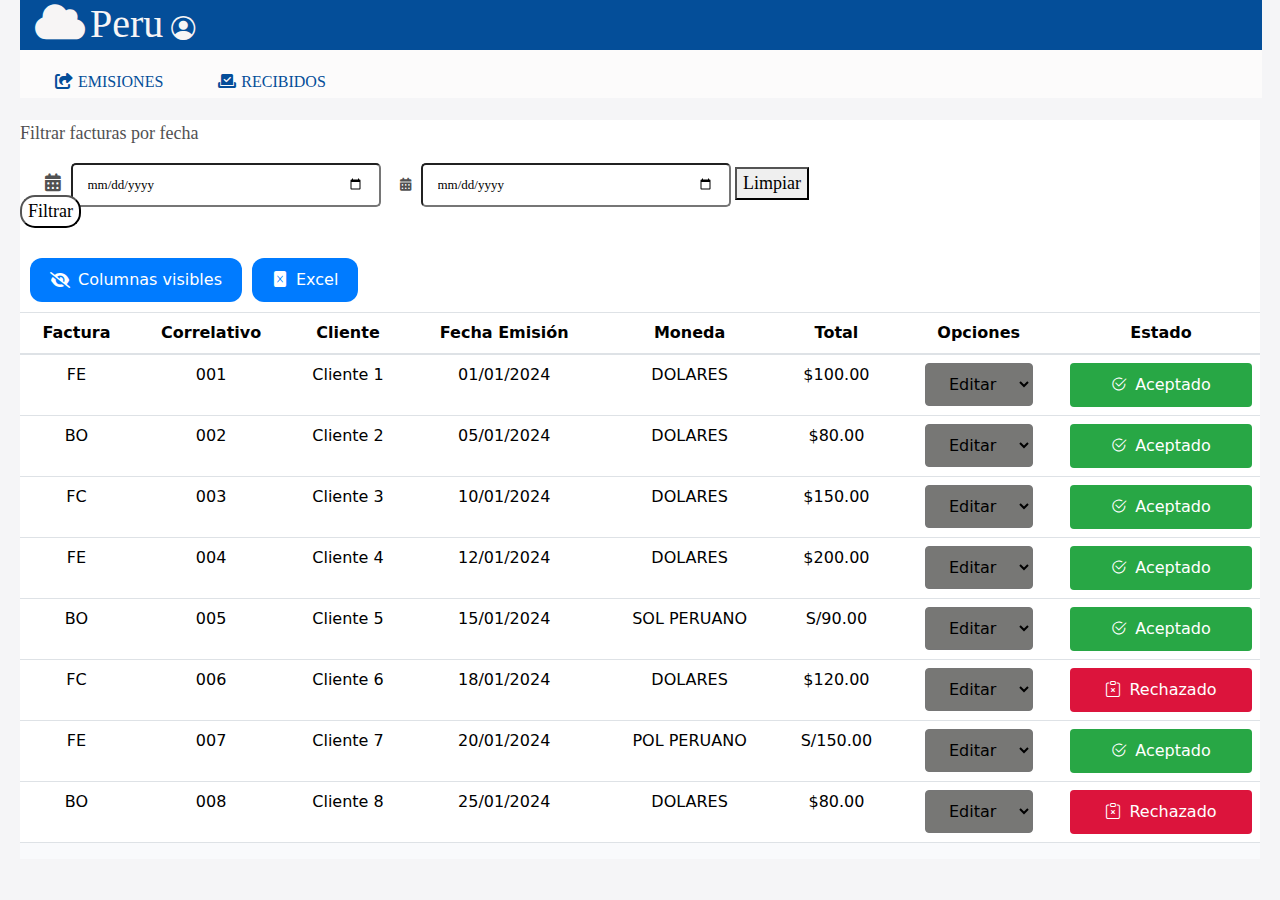
<file: index.html>
<!DOCTYPE html>
<html lang="en">
<head>
    <meta charset="UTF-8">
    <meta name="viewport" content="width=device-width, initial-scale=1.0">
    <title>Document</title>

    <link href="https://stackpath.bootstrapcdn.com/bootstrap/4.5.2/css/bootstrap.min.css" rel="stylesheet">

    
    <link rel="stylesheet" href="https://cdnjs.cloudflare.com/ajax/libs/font-awesome/6.5.1/css/all.min.css">
    <link href="https://cdn.jsdelivr.net/npm/bootstrap-icons@1.11.1/font/bootstrap-icons.css" rel="stylesheet">
    <link href="https://cdn.jsdelivr.net/npm/bootstrap@5.3.3/dist/css/bootstrap.min.css" rel="stylesheet">

    <link rel="stylesheet" href="/assest/css/styles.css">
</head>
<body>

    <header class="header">
            <h1><i class="fa-solid fa-cloud margen_icono img_margin"></i>Peru</h1> 
            <h1 onclick="openModal()"><i class="bi bi-person-circle me-2 ml-2" style="font-size: 1.5rem;"></i></h1>   
    </header>

    <div class="nav">
        <nav>
            <ul>
                <li><a href="modulo1.html"><i class="fa-solid fa-share-from-square img_margin"></i>EMISIONES</a></li>
                <li><a href="modulo2.html"><i class="fa-solid fa-check-to-slot img_margin"></i>RECIBIDOS</a></li>
            </ul>
            
        </nav>
    </div>


    <div class="filtro">
        <p>Filtrar facturas por fecha</p>

        <label style="margin-left: 10px;" for="inicio"><i class="fa-solid fa-calendar-days img_margin fecha1"></i></label>
        <input type="date" id="inicio" name="inicio">
        <label for=""><i class="fa-solid fa-calendar-days img_margin" style="font-size: small";></i></label>
        <input type="date">

        <button type="button" class="botones">Filtrar</button>
        <button type="button" onclick="">Limpiar</button>
    </div>

    <div class="contenido">
        <button><i class="fa-solid fa-eye-slash"></i>
            Columnas visibles
        </button>
        <button><i class="bi bi-file-excel-fill"></i>
            Excel
        </button>
    </div>

    <div class="contenedor table-responsive">
        <table class="table table-hover contenedor">
            <thead>
                <tr>
                    <th>Factura</th>
                    <th>Correlativo</th>
                    <th>Cliente</th>
                    <th>Fecha Emisión</th>
                    <th>Moneda</th>
                    <th>Total</th>
                    <th>Opciones</th>
                    <th>Estado</th>
                </tr>
            </thead>
            <tbody>
                <td>FE</td>
                    <td>001</td>
                    <td>Cliente 1</td>
                    <td>01/01/2024</td>
                    <td>DOLARES</td>
                    <td>$100.00</td>
                    <td>
                    <select>
                        <option>Editar</option>
                        <option value="delete">Eliminar</option>
                    </select>
                    </td>
                    <td>
                        <div class="estado aceptado">
                            <i class="bi bi-check2-circle me-2 "style="font-size: 1rem;"></i>Aceptado
                        </div>
                    </td>
                </tr>
                <tr>
                    <td>BO</td>
                    <td>002</td>
                    <td>Cliente 2</td>
                    <td>05/01/2024</td>
                    <td>DOLARES</td>
                    <td>$80.00</td>
                    <td>
                    <select>
                        <option value="edit">Editar</option>
                        <option value="delete">Eliminar</option>
                    </select>
                    </td>
                    <td>
                        <div class="estado aceptado">
                            <i class="bi bi-check2-circle me-2 "style="font-size: 1rem;"></i>Aceptado
                        </div>
                    </td>
                </tr>
                <tr>
                    <td>FC</td>
                    <td>003</td>
                    <td>Cliente 3</td>
                    <td>10/01/2024</td>
                    <td>DOLARES</td>
                    <td>$150.00</td>
                    <td>
                    <select>
                        <option value="edit">Editar</option>
                        <option value="delete">Eliminar</option>
                    </select>
                    </td>
                    <td>
                        <div class="estado aceptado">
                            <i class="bi bi-check2-circle me-2 "style="font-size: 1rem;"></i>Aceptado
                        </div>
                    </td>
                </tr>
                <tr>
                    <td>FE</td>
                    <td>004</td>
                    <td>Cliente 4</td>
                    <td>12/01/2024</td>
                    <td>DOLARES</td>
                    <td>$200.00</td>
                    <td>
                    <select>
                        <option value="edit">Editar</option>
                        <option value="delete">Eliminar</option>
                    </select>
                    </td>
                    <td>
                        <div class="estado aceptado">
                            <i class="bi bi-check2-circle me-2 "style="font-size: 1rem;"></i>Aceptado
                        </div>
                    </td>
                </tr>
                <tr>
                    <td>BO</td>
                    <td>005</td>
                    <td>Cliente 5</td>
                    <td>15/01/2024</td>
                    <td>SOL PERUANO</td>
                    <td>S/90.00</td>
                    <td>
                    <select>
                        <option value="edit">Editar</option>
                        <option value="delete">Eliminar</option>
                    </select>
                    </td>
                    <td>
                        <div class="estado aceptado">
                            <i class="bi bi-check2-circle me-2 "style="font-size: 1rem;" data-bs-toggle="modal" data-bs-target="#exampleModal"></i>Aceptado
                        </div>
                    </td>
                </tr>
                <tr>
                    <td>FC</td>
                    <td>006</td>
                    <td>Cliente 6</td>
                    <td>18/01/2024</td>
                    <td>DOLARES</td>
                    <td>$120.00</td>
                    <td>
                    <select>
                        <option value="edit">Editar</option>
                        <option value="delete">Eliminar</option>
                    </select>
                    </td>
                    <td>
                        <div class="estado rechazado">
                            <i class="bi bi-clipboard-x me-2 "style="font-size: 1rem;"></i>Rechazado
                        </div>
                    </td>
                </tr>
                <tr>
                    <td>FE</td>
                    <td>007</td>
                    <td>Cliente 7</td>
                    <td>20/01/2024</td>
                    <td>POL PERUANO</td>
                    <td>S/150.00</td>
                    <td>
                    <select>
                        <option value="edit">Editar</option>
                        <option value="delete">Eliminar</option>
                    </select>
                    </td>
                    <td>
                        <div class="estado aceptado">
                            <i class="bi bi-check2-circle me-2 "style="font-size: 1rem;"></i>Aceptado
                        </div>
                    </td>
                </tr>
                <tr>
                    <td>BO</td>
                    <td>008</td>
                    <td>Cliente 8</td>
                    <td>25/01/2024</td>
                    <td>DOLARES</td>
                    <td>$80.00</td>
                    <td>
                    <select>
                        <option value="edit">Editar</option>
                        <option value="delete">Eliminar</option>
                    </select>
                    </td>
                    <td>
                        <div class="estado rechazado">
                            <i class="bi bi-clipboard-x me-2 "style="font-size: 1rem;"></i>Rechazado
                        </div>
                    </td>
                </tr>

            </tbody>
        </table>
    </div>
<!-- Modal -->
<div class="modal fade" id="exampleModal" tabindex="-1" aria-labelledby="exampleModalLabel" aria-hidden="true">
    <div class="modal-dialog">
        <div class="modal-content">
            <div class="modal-header">
                <h5 class="modal-title" id="exampleModalLabel"><i class="bi bi-person-circle me-2 ml-2" style="font-size: 1.5rem;"></i>Andy Miranda</h5>
            </div>
            <div class="modal-body">
                <h2 class="ml-3" style="color: rgb(245, 3, 3);"><i class="bi bi-amazon "></i> 
                    COCA COLA SA.
                </H2>
            </div>
            <div>
                
            </div>
            <div class="modal-footer">
                <button type="button" class="btn btn-secondary" style="color: rgb(241, 229, 229);">Volver</button>
                <button type="button" class="btn btn-danger" style="display: inline-block; align-items: center;" data-bs-dismiss="modal">Salir</button>
            </div>
        </div>
    </div>
</div>
    <script>
    function openModal() {
        var modal = new bootstrap.Modal(document.getElementById('exampleModal'));
        modal.show();
    }
</script>

<script src="https://cdn.jsdelivr.net/npm/@popperjs/core@2.11.6/dist/umd/popper.min.js"></script>
<script src="https://cdn.jsdelivr.net/npm/bootstrap@5.3.0-alpha1/dist/js/bootstrap.min.js"></script>
</body>
</html>
</file>
<file: assest/css/styles.css>
body{
    background-color: #F5F5F7;
    margin: 20px;
    padding-top: 100px;
}

.header{
    font-family: Cambria, Cochin, Georgia, Times, 'Times New Roman', serif;
    width: 97%;
    height: 50px;
    background-color: #044E99;
    position: fixed;
    color: #f7f5f5;
    display: flex;
    z-index: 1000;
    top: 0;
    left: 20px;
    right: 50000px;
}
.img_margin{
    margin-right: 5px;
    margin-left: 15px;
}
.nav nav ul{
    width: 97%;
    position: fixed;
    top: 50px;
    height: 3rem;
    padding: 0;
    margin: 0;
    background-color: #fcfbfb;
    display: flex;
    list-style: none;
    text-decoration: none;
    z-index: 1000;
}
.nav nav ul li {
    margin-right: 0px;  /* Espacio entre los elementos de la lista */
}
.nav nav ul li a{
    font-family: Cambria, Cochin, Georgia, Times, 'Times New Roman', serif;
    color: #044E99;
    text-decoration: none;
    display: block;
    height: 100%;
    width: 100%;
    padding: 20px;
    box-sizing: border-box;  
    border-bottom: 2px solid transparent;
}
.nav nav ul li a:hover {
    color: #fdfdfd;  /* Cambia el color cuando se pasa el mouse */
    background-color: #044E99;
    border-bottom: 2px solid #ff00f2;
}
.filtro{
    position: relative;
    display: flexbox;
    color: #515152;
    width: 100%;
    height: 8rem;
    background-color: #FFFFFF;
    font-size: large;
    font-family: Cambria, Cochin, Georgia, Times, 'Times New Roman', serif;

}
input[type="date"] {
    font-family: Cambria, Cochin, Georgia, Times, 'Times New Roman', serif;
    padding: 10px 15px; /* Espaciado dentro del campo */
    font-size: 13px; /* Tamaño de la fuente */
    border-radius: 5px;
    width: 25%;
    place-content: none;
    transition: all 0.3s ease; /* Transición para cuando cambia el estilo */
}
input[type="date"]:hover{
cursor: pointer;
}
.fecha{
    position: absolute;
    top: 10px;
    left: 10px;
    font-size: 14px;
    color: #777;
    pointer-events: none;
    transition: all 0.3s ease;
}
.botones {
    position: absolute;
    display: flex;
    top: 75px;
    background-color:#FFFFFF;
    border-radius: 15px;
}
.contenido{
    background-color: white; /* Fondo blanco */
    padding: 10px; /* Espaciado dentro del contenedor */
    display: flex; /* Usamos Flexbox para distribuir los botones */
    gap: 10px; /* Espacio entre los botones */
    align-items: center;
}

.contenido button {
    background-color: #007bff; /* Fondo de los botones */
    color: white; /* Color de texto */
    border: none; /* Quitar borde por defecto */
    padding: 10px 20px; /* Relleno de los botones */
    border-radius: 12px; /* Bordes redondeados */
    cursor: pointer; /* Cambia el cursor cuando se pasa sobre el botón */
    font-size: 16px; /* Tamaño de fuente */
    display: flex; /* Para alinear los íconos con el texto */
    align-items: center; /* Centra el ícono y el texto */
    justify-content: flex-end; /* Centra el contenido */
}

.contenido button i {
    margin-right: 8px; /* Espacio entre el ícono y el texto */
}

.contenido button:hover {
    background-color: #0056b3; /* Color cuando el mouse está sobre el botón */
}

.contenedor{
    background-color: #f9fafc;
    width: 100%;
}
table th, table td {
    padding: 10px;
    text-align: center;
    vertical-align: middle,
}
.estado{
    border-radius: 4px;
    height: 100%;
    padding: 10px;
}
.aceptado{
    background-color: #28a745;
    color: white;
}
.rechazado{
    background-color: crimson;
    color: white;
}
table{
    vertical-align: middle;
}

div table tbody select{
    background-color: rgb(119, 119, 117);
    border-radius: 4px;
    padding: 10px;
    text-align: center;
    vertical-align: middle;
    height: 100%;
}
</file>
